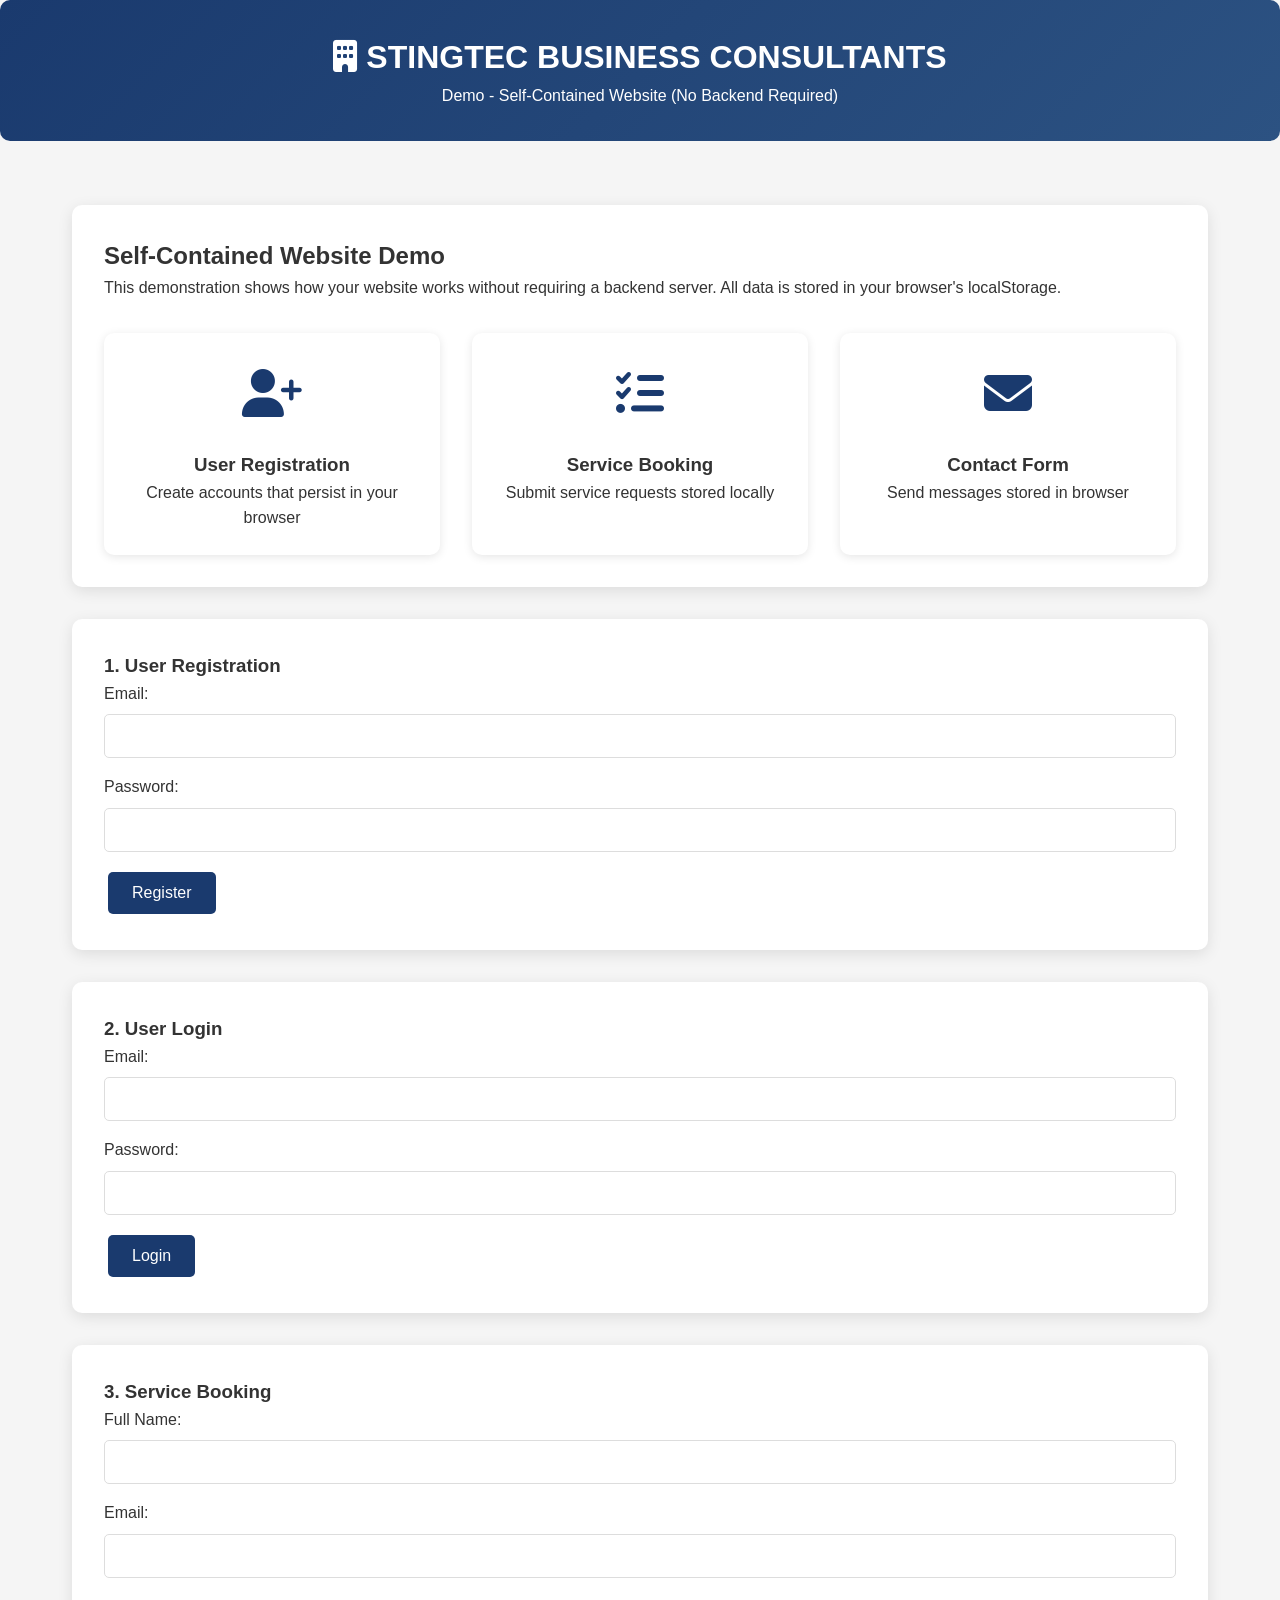
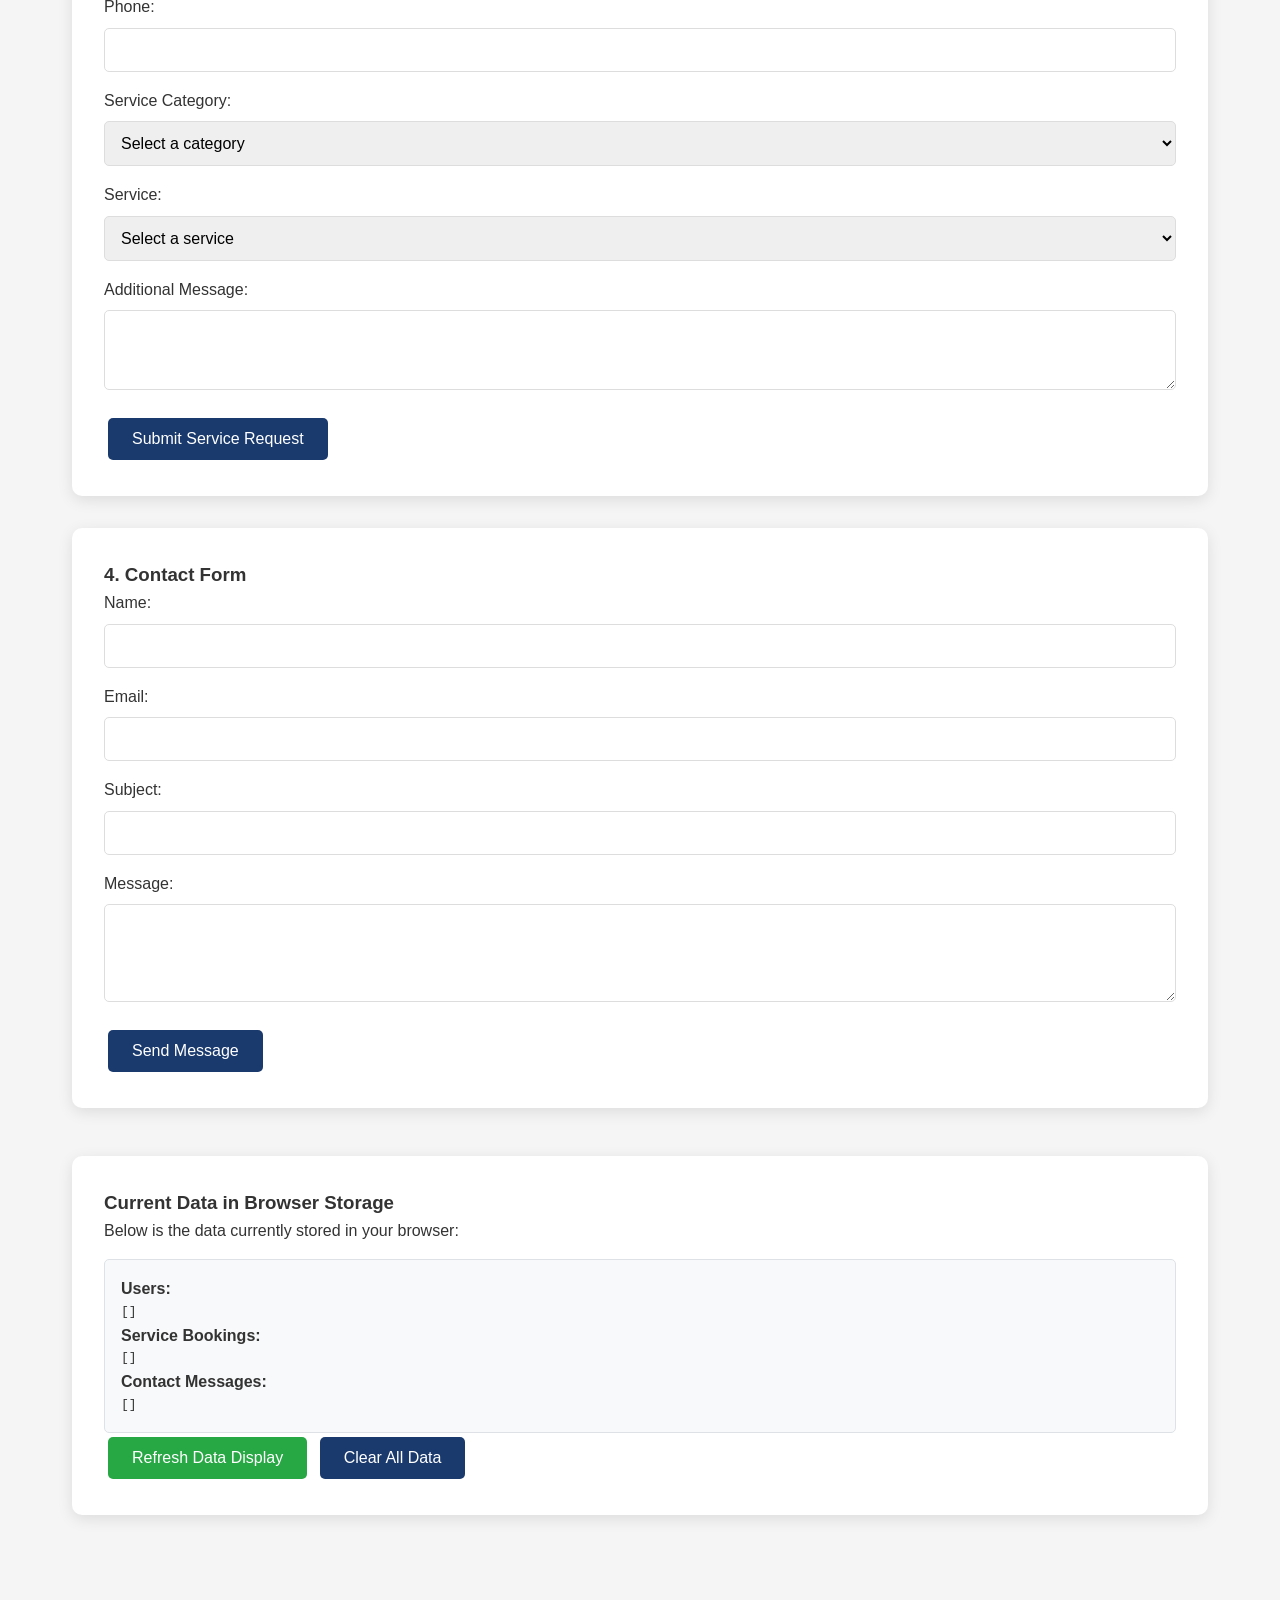
<file: STINGTEC CONSULTANTANCY SERVICES/frontend/standalone-demo.html>
<!DOCTYPE html>
<html lang="en">
<head>
    <meta charset="UTF-8">
    <meta name="viewport" content="width=device-width, initial-scale=1.0">
    <title>STINGTEC - Standalone Demo</title>
    <link rel="stylesheet" href="https://cdnjs.cloudflare.com/ajax/libs/font-awesome/6.4.0/css/all.min.css">
    <style>
        * {
            margin: 0;
            padding: 0;
            box-sizing: border-box;
        }

        body {
            font-family: 'Arial', sans-serif;
            background-color: #f5f5f5;
            color: #333;
            line-height: 1.6;
        }

        .container {
            max-width: 1200px;
            margin: 0 auto;
            padding: 2rem;
        }

        .header {
            background: linear-gradient(135deg, #1a3a6e 0%, #2c5282 100%);
            color: white;
            padding: 2rem;
            text-align: center;
            margin-bottom: 2rem;
            border-radius: 10px;
        }

        .card {
            background: white;
            border-radius: 10px;
            padding: 2rem;
            margin-bottom: 2rem;
            box-shadow: 0 4px 15px rgba(0,0,0,0.1);
        }

        .btn {
            padding: 0.75rem 1.5rem;
            border: none;
            border-radius: 5px;
            cursor: pointer;
            font-size: 1rem;
            margin: 0.25rem;
            transition: all 0.3s ease;
        }

        .btn-primary {
            background-color: #1a3a6e;
            color: white;
        }

        .btn-primary:hover {
            background-color: #0d2a52;
        }

        .btn-success {
            background-color: #28a745;
            color: white;
        }

        .btn-success:hover {
            background-color: #218838;
        }

        .form-group {
            margin-bottom: 1rem;
        }

        .form-group label {
            display: block;
            margin-bottom: 0.5rem;
            font-weight: 500;
        }

        .form-group input,
        .form-group textarea,
        .form-group select {
            width: 100%;
            padding: 0.75rem;
            border: 1px solid #ddd;
            border-radius: 5px;
            font-size: 1rem;
        }

        .notification {
            padding: 1rem;
            margin: 1rem 0;
            border-radius: 5px;
            display: none;
        }

        .notification.success {
            background-color: #d4edda;
            color: #155724;
            border: 1px solid #c3e6cb;
        }

        .notification.error {
            background-color: #f8d7da;
            color: #721c24;
            border: 1px solid #f5c6cb;
        }

        .data-display {
            background-color: #f8f9fa;
            border: 1px solid #dee2e6;
            border-radius: 5px;
            padding: 1rem;
            margin-top: 1rem;
            max-height: 300px;
            overflow-y: auto;
        }

        .feature-grid {
            display: grid;
            grid-template-columns: repeat(auto-fit, minmax(300px, 1fr));
            gap: 2rem;
            margin-top: 2rem;
        }

        .feature-card {
            background: white;
            padding: 1.5rem;
            border-radius: 10px;
            box-shadow: 0 2px 10px rgba(0,0,0,0.1);
            text-align: center;
        }

        .feature-icon {
            font-size: 3rem;
            color: #1a3a6e;
            margin-bottom: 1rem;
        }

        .section {
            margin-bottom: 3rem;
        }
    </style>
</head>
<body>
    <div class="header">
        <h1><i class="fas fa-building"></i> STINGTEC BUSINESS CONSULTANTS</h1>
        <p>Demo - Self-Contained Website (No Backend Required)</p>
    </div>

    <div class="container">
        <div class="card">
            <h2>Self-Contained Website Demo</h2>
            <p>This demonstration shows how your website works without requiring a backend server. All data is stored in your browser's localStorage.</p>
            
            <div class="feature-grid">
                <div class="feature-card">
                    <div class="feature-icon">
                        <i class="fas fa-user-plus"></i>
                    </div>
                    <h3>User Registration</h3>
                    <p>Create accounts that persist in your browser</p>
                </div>
                <div class="feature-card">
                    <div class="feature-icon">
                        <i class="fas fa-tasks"></i>
                    </div>
                    <h3>Service Booking</h3>
                    <p>Submit service requests stored locally</p>
                </div>
                <div class="feature-card">
                    <div class="feature-icon">
                        <i class="fas fa-envelope"></i>
                    </div>
                    <h3>Contact Form</h3>
                    <p>Send messages stored in browser</p>
                </div>
            </div>
        </div>

        <div class="section">
            <div class="card">
                <h3>1. User Registration</h3>
                <form id="registerForm">
                    <div class="form-group">
                        <label for="regEmail">Email:</label>
                        <input type="email" id="regEmail" required>
                    </div>
                    <div class="form-group">
                        <label for="regPassword">Password:</label>
                        <input type="password" id="regPassword" required>
                    </div>
                    <button type="submit" class="btn btn-primary">Register</button>
                </form>
            </div>

            <div class="card">
                <h3>2. User Login</h3>
                <form id="loginForm">
                    <div class="form-group">
                        <label for="loginEmail">Email:</label>
                        <input type="email" id="loginEmail" required>
                    </div>
                    <div class="form-group">
                        <label for="loginPassword">Password:</label>
                        <input type="password" id="loginPassword" required>
                    </div>
                    <button type="submit" class="btn btn-primary">Login</button>
                </form>
            </div>

            <div class="card">
                <h3>3. Service Booking</h3>
                <form id="bookingForm">
                    <div class="form-group">
                        <label for="bookingName">Full Name:</label>
                        <input type="text" id="bookingName" required>
                    </div>
                    <div class="form-group">
                        <label for="bookingEmail">Email:</label>
                        <input type="email" id="bookingEmail" required>
                    </div>
                    <div class="form-group">
                        <label for="bookingPhone">Phone:</label>
                        <input type="tel" id="bookingPhone" required>
                    </div>
                    <div class="form-group">
                        <label for="bookingCategory">Service Category:</label>
                        <select id="bookingCategory" required>
                            <option value="">Select a category</option>
                            <option value="Business Setup & Registration">Business Setup & Registration</option>
                            <option value="Statutory & Regulatory Registrations">Statutory & Regulatory Registrations</option>
                            <option value="Business Support Services">Business Support Services</option>
                        </select>
                    </div>
                    <div class="form-group">
                        <label for="bookingService">Service:</label>
                        <select id="bookingService" required>
                            <option value="">Select a service</option>
                            <option value="Business Registration">Business Registration</option>
                            <option value="Company Incorporation">Company Incorporation</option>
                            <option value="ZRA Services">ZRA Services</option>
                            <option value="NAPSA Registration">NAPSA Registration</option>
                            <option value="NHIMA Registration">NHIMA Registration</option>
                            <option value="ZPPA Registration">ZPPA Registration</option>
                            <option value="CEEC Registration">CEEC Registration</option>
                        </select>
                    </div>
                    <div class="form-group">
                        <label for="bookingMessage">Additional Message:</label>
                        <textarea id="bookingMessage" rows="3"></textarea>
                    </div>
                    <button type="submit" class="btn btn-primary">Submit Service Request</button>
                </form>
            </div>

            <div class="card">
                <h3>4. Contact Form</h3>
                <form id="contactForm">
                    <div class="form-group">
                        <label for="contactName">Name:</label>
                        <input type="text" id="contactName" required>
                    </div>
                    <div class="form-group">
                        <label for="contactEmail">Email:</label>
                        <input type="email" id="contactEmail" required>
                    </div>
                    <div class="form-group">
                        <label for="contactSubject">Subject:</label>
                        <input type="text" id="contactSubject" required>
                    </div>
                    <div class="form-group">
                        <label for="contactMessage">Message:</label>
                        <textarea id="contactMessage" rows="4" required></textarea>
                    </div>
                    <button type="submit" class="btn btn-primary">Send Message</button>
                </form>
            </div>
        </div>

        <div class="section">
            <div class="card">
                <h3>Current Data in Browser Storage</h3>
                <p>Below is the data currently stored in your browser:</p>
                
                <div class="data-display">
                    <h4>Users:</h4>
                    <pre id="usersData">No users registered yet</pre>
                    
                    <h4>Service Bookings:</h4>
                    <pre id="bookingsData">No service bookings yet</pre>
                    
                    <h4>Contact Messages:</h4>
                    <pre id="messagesData">No contact messages yet</pre>
                </div>
                
                <button id="refreshData" class="btn btn-success">Refresh Data Display</button>
                <button id="clearStorage" class="btn btn-primary">Clear All Data</button>
            </div>
        </div>
    </div>

    <div id="notification" class="notification"></div>

    <script>
        // Simple API client that uses localStorage
        const API = {
            registerUser: function(email, password) {
                const users = JSON.parse(localStorage.getItem('stingtec_users') || '[]');
                if (users.some(user => user.email === email)) {
                    throw new Error('User already exists');
                }
                
                const newUser = {
                    id: Date.now(),
                    email,
                    password,
                    is_admin: false,
                    created_at: new Date().toISOString()
                };
                
                users.push(newUser);
                localStorage.setItem('stingtec_users', JSON.stringify(users));
                
                return { message: 'User registered successfully' };
            },
            
            loginUser: function(email, password) {
                const users = JSON.parse(localStorage.getItem('stingtec_users') || '[]');
                const user = users.find(u => u.email === email && u.password === password);
                
                if (!user) {
                    throw new Error('Invalid credentials');
                }
                
                // Store current user
                localStorage.setItem('currentUser', JSON.stringify({
                    id: user.id,
                    email: user.email,
                    is_admin: user.is_admin
                }));
                
                return {
                    user: {
                        id: user.id,
                        email: user.email,
                        is_admin: user.is_admin
                    }
                };
            },
            
            createBooking: function(bookingData) {
                const bookings = JSON.parse(localStorage.getItem('stingtec_bookings') || '[]');
                const newBooking = {
                    id: Date.now(),
                    status: 'pending',
                    created_at: new Date().toISOString(),
                    ...bookingData
                };
                
                bookings.push(newBooking);
                localStorage.setItem('stingtec_bookings', JSON.stringify(bookings));
                
                return { message: 'Service request submitted successfully' };
            },
            
            sendContactMessage: function(messageData) {
                const messages = JSON.parse(localStorage.getItem('stingtec_contact_messages') || '[]');
                const newMessage = {
                    id: Date.now(),
                    timestamp: new Date().toISOString(),
                    ...messageData
                };
                
                messages.push(newMessage);
                localStorage.setItem('stingtec_contact_messages', JSON.stringify(messages));
                
                return { message: 'Message sent successfully' };
            }
        };

        // DOM Elements
        const registerForm = document.getElementById('registerForm');
        const loginForm = document.getElementById('loginForm');
        const bookingForm = document.getElementById('bookingForm');
        const contactForm = document.getElementById('contactForm');
        const refreshDataBtn = document.getElementById('refreshData');
        const clearStorageBtn = document.getElementById('clearStorage');
        const notification = document.getElementById('notification');

        // Form Event Listeners
        registerForm.addEventListener('submit', function(e) {
            e.preventDefault();
            try {
                const email = document.getElementById('regEmail').value;
                const password = document.getElementById('regPassword').value;
                
                API.registerUser(email, password);
                showMessage('Registration successful!', 'success');
                registerForm.reset();
            } catch (error) {
                showMessage('Registration failed: ' + error.message, 'error');
            }
        });

        loginForm.addEventListener('submit', function(e) {
            e.preventDefault();
            try {
                const email = document.getElementById('loginEmail').value;
                const password = document.getElementById('loginPassword').value;
                
                API.loginUser(email, password);
                showMessage('Login successful!', 'success');
                loginForm.reset();
            } catch (error) {
                showMessage('Login failed: ' + error.message, 'error');
            }
        });

        bookingForm.addEventListener('submit', function(e) {
            e.preventDefault();
            try {
                const bookingData = {
                    customer_name: document.getElementById('bookingName').value,
                    customer_email: document.getElementById('bookingEmail').value,
                    customer_phone: document.getElementById('bookingPhone').value,
                    service_category: document.getElementById('bookingCategory').value,
                    service_name: document.getElementById('bookingService').value,
                    message: document.getElementById('bookingMessage').value
                };
                
                API.createBooking(bookingData);
                showMessage('Service request submitted successfully!', 'success');
                bookingForm.reset();
            } catch (error) {
                showMessage('Service request failed: ' + error.message, 'error');
            }
        });

        contactForm.addEventListener('submit', function(e) {
            e.preventDefault();
            try {
                const messageData = {
                    name: document.getElementById('contactName').value,
                    email: document.getElementById('contactEmail').value,
                    subject: document.getElementById('contactSubject').value,
                    message: document.getElementById('contactMessage').value
                };
                
                API.sendContactMessage(messageData);
                showMessage('Message sent successfully!', 'success');
                contactForm.reset();
            } catch (error) {
                showMessage('Message failed: ' + error.message, 'error');
            }
        });

        refreshDataBtn.addEventListener('click', displayStoredData);
        clearStorageBtn.addEventListener('click', clearAllStorage);

        // Utility Functions
        function showMessage(text, type) {
            notification.textContent = text;
            notification.className = `notification ${type}`;
            notification.style.display = 'block';
            
            setTimeout(() => {
                notification.style.display = 'none';
            }, 5000);
        }

        function displayStoredData() {
            const users = JSON.parse(localStorage.getItem('stingtec_users') || '[]');
            const bookings = JSON.parse(localStorage.getItem('stingtec_bookings') || '[]');
            const messages = JSON.parse(localStorage.getItem('stingtec_contact_messages') || '[]');
            
            document.getElementById('usersData').textContent = JSON.stringify(users, null, 2);
            document.getElementById('bookingsData').textContent = JSON.stringify(bookings, null, 2);
            document.getElementById('messagesData').textContent = JSON.stringify(messages, null, 2);
        }

        function clearAllStorage() {
            if (confirm('Are you sure you want to clear all stored data? This cannot be undone.')) {
                localStorage.removeItem('stingtec_users');
                localStorage.removeItem('stingtec_bookings');
                localStorage.removeItem('stingtec_contact_messages');
                localStorage.removeItem('currentUser');
                localStorage.removeItem('authToken');
                
                displayStoredData();
                showMessage('All data cleared successfully!', 'success');
            }
        }

        // Initialize data display
        displayStoredData();
    </script>
</body>
</html>
</file>
